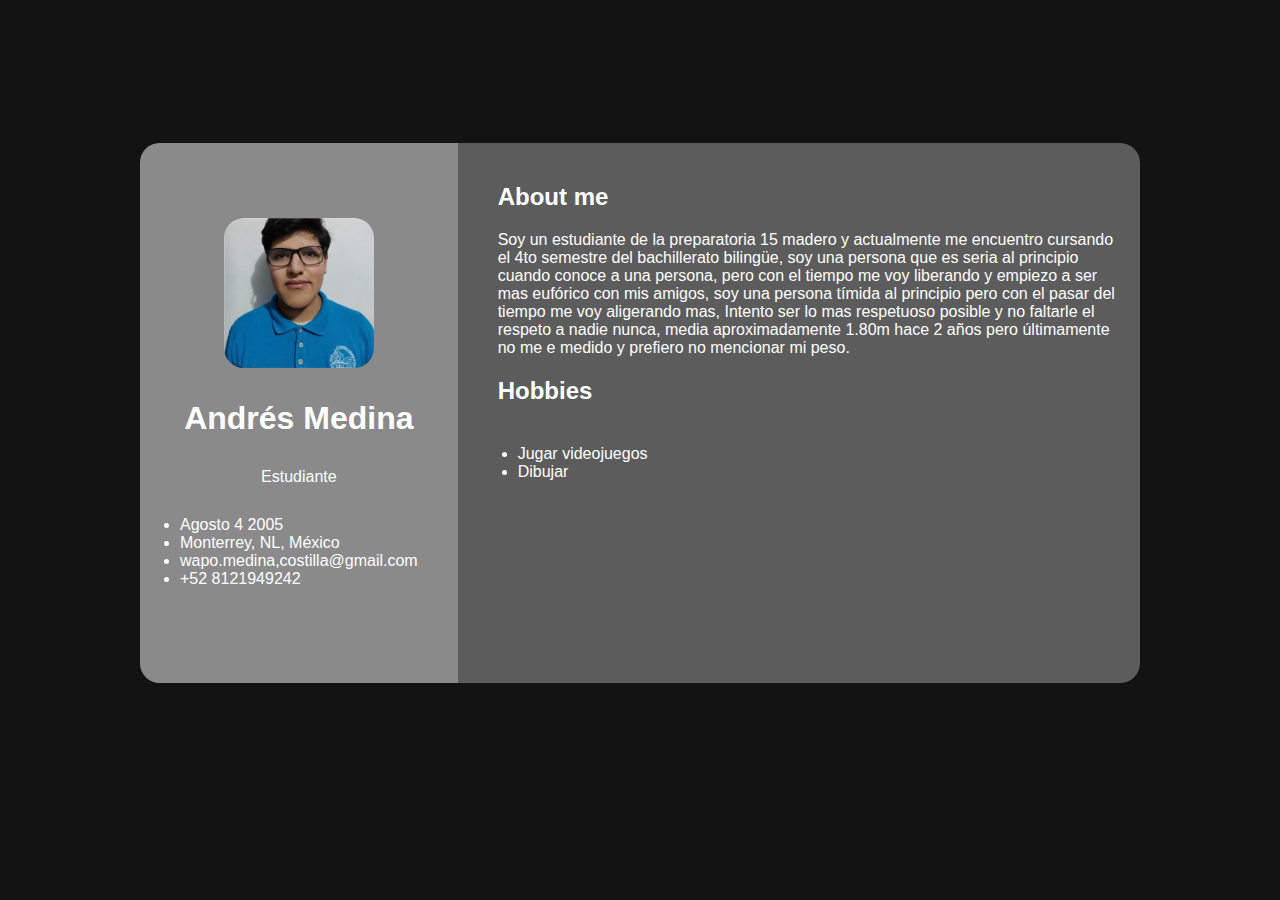
<file: curriculum/index.html>
<!DOCTYPE html>
<html>
    <head>
       <title>Page Title</title>
       <link rel="stylesheet" type="text/css" href="desing.css" />
    </head>
    <body>
        <div>
            <aside>
                <img src="Foto de teams.png">
                <h1>Andrés Medina</h1>
                <span>Estudiante</span>
                <ul>
                    <li>
                        Agosto 4 2005
                    </li>
                    <li>
                        Monterrey, NL, México
                    </li>
                    <li>  
                        wapo.medina,costilla@gmail.com
                    </li>
                    <li>    
                        +52 8121949242
                    </li>
                    </li>
                </ul>
            </aside>

            <main>
                <h2>
            About me
        </h2>
        <span>
            Soy un estudiante de la preparatoria 15 madero y actualmente me encuentro 
            cursando el 4to semestre del bachillerato bilingüe, soy una persona que es
            seria al principio cuando conoce a una persona, pero con el tiempo me voy 
            liberando y empiezo a ser mas eufórico con mis amigos, soy una persona
            tímida al principio pero con el pasar del tiempo me voy aligerando mas,
            Intento ser lo mas respetuoso posible y no faltarle el respeto a nadie 
            nunca, media aproximadamente 1.80m hace 2 años pero últimamente no me e 
            medido y prefiero no mencionar mi peso.

        </span>
        <h2> 
            Hobbies
        </h2>
        <span>
            <ul>
                <li>
                    Jugar videojuegos
                </li>
                <li>
                    Dibujar
                </li>
            </ul>
        </main>
        </span>
            </aside>
        </div>
    </body>
</html>
</file>
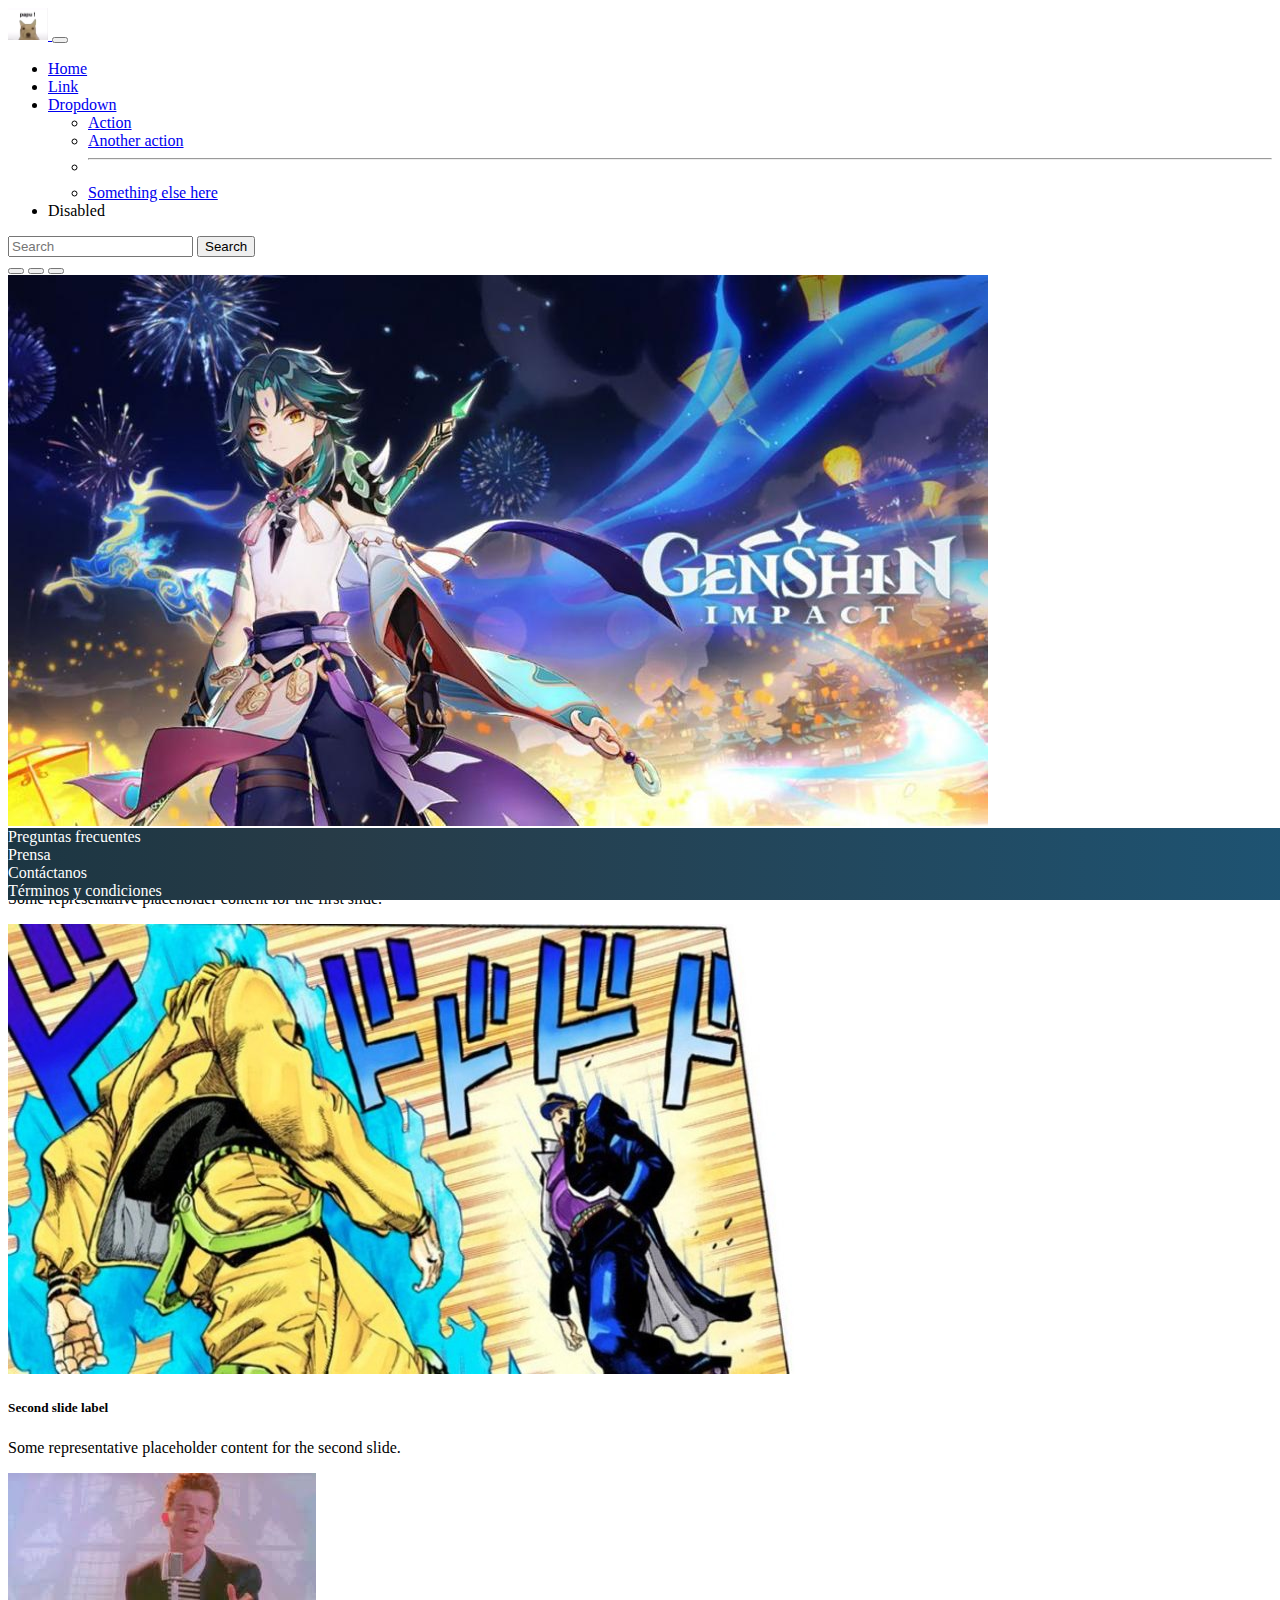
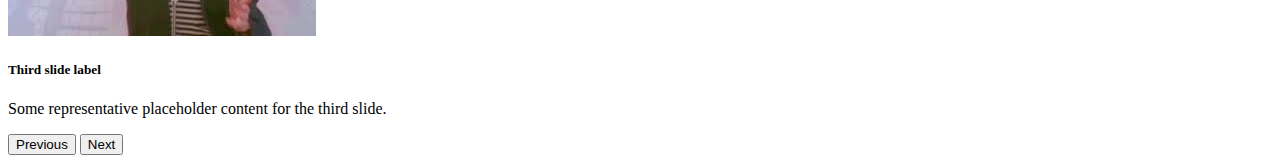
<file: practica 4/bootstrap.html>
<!doctype html>
<html lang="en">
  <head>
    <!-- Required meta tags -->
    <meta charset="utf-8">
    <meta name="viewport" content="width=device-width, initial-scale=1">

    <!-- Bootstrap CSS -->
    <link href="https://cdn.jsdelivr.net/npm/bootstrap@5.1.3/dist/css/bootstrap.min.css" rel="stylesheet" integrity="sha384-1BmE4kWBq78iYhFldvKuhfTAU6auU8tT94WrHftjDbrCEXSU1oBoqyl2QvZ6jIW3" crossorigin="anonymous">

    <title>Hello, world!</title>
    
    <link rel="stylesheet" href="style.css"/>
  
</head>

  <body>
    

    <header>
        
        <div class="container"> 
        
            <nav class="navbar navbar-expand-lg navbar-light bg-light">
                <div class="container-fluid">
                  <a class="navbar-brand" href="#">
                    <img src="assets/papu despierta.jpg" class="d-block w-25" alt="Logo">
                </a>
                  <button class="navbar-toggler" type="button" data-bs-toggle="collapse" data-bs-target="#navbarSupportedContent" aria-controls="navbarSupportedContent" aria-expanded="false" aria-label="Toggle navigation">
                    <span class="navbar-toggler-icon"></span>
                  </button>
                  <div class="collapse navbar-collapse" id="navbarSupportedContent">
                    <ul class="navbar-nav me-auto mb-2 mb-lg-0">
                      <li class="nav-item">
                        <a class="nav-link active" aria-current="page" href="#">Home</a>
                      </li>
                      <li class="nav-item">
                        <a class="nav-link" href="#">Link</a>
                      </li>
                      <li class="nav-item dropdown">
                        <a class="nav-link dropdown-toggle" href="#" id="navbarDropdown" role="button" data-bs-toggle="dropdown" aria-expanded="false">
                          Dropdown
                        </a>
                        <ul class="dropdown-menu" aria-labelledby="navbarDropdown">
                          <li><a class="dropdown-item" href="#">Action</a></li>
                          <li><a class="dropdown-item" href="#">Another action</a></li>
                          <li><hr class="dropdown-divider"></li>
                          <li><a class="dropdown-item" href="#">Something else here</a></li>
                        </ul>
                      </li>
                      <li class="nav-item">
                        <a class="nav-link disabled">Disabled</a>
                      </li>
                    </ul>
                    <form class="d-flex">
                      <input class="form-control me-2" type="search" placeholder="Search" aria-label="Search">
                      <button class="btn btn-outline-success" type="submit">Search</button>
                    </form>
                  </div>
                </div>
              </nav>


          </div>

</header>

<main>
    
    <div id="carouselExampleDark" class="carousel carousel-dark slide" data-bs-ride="carousel">
        <div class="carousel-indicators">
          <button type="button" data-bs-target="#carouselExampleDark" data-bs-slide-to="0" class="active" aria-current="true" aria-label="Slide 1"></button>
          <button type="button" data-bs-target="#carouselExampleDark" data-bs-slide-to="1" aria-label="Slide 2"></button>
          <button type="button" data-bs-target="#carouselExampleDark" data-bs-slide-to="2" aria-label="Slide 3"></button>
        </div>
        <div class="carousel-inner">
          <div class="carousel-item active" data-bs-interval="10000">
            <img src="assets/xiao.jpg" class="d-block w-50" class="d-block h-50" alt="...">
            <div class="carousel-caption d-none d-md-block">
              <h5>First slide label</h5>
              <p>Some representative placeholder content for the first slide.</p>
            </div>
          </div>
          <div class="carousel-item" data-bs-interval="2000">
            <img src="assets/dio aproching.jpg" class="d-block w-50" class="d-block h-50" alt="...">
            <div class="carousel-caption d-none d-md-block">
              <h5>Second slide label</h5>
              <p>Some representative placeholder content for the second slide.</p>
            </div>
          </div>
          <div class="carousel-item">
            <img src="assets/rick.jpg" class="d-block w-50" alt="...">
            <div class="carousel-caption d-none d-md-block">
              <h5>Third slide label</h5>
              <p>Some representative placeholder content for the third slide.</p>
            </div>
          </div>
        </div>
        <button class="carousel-control-prev" type="button" data-bs-target="#carouselExampleDark" data-bs-slide="prev">
          <span class="carousel-control-prev-icon" aria-hidden="true"></span>
          <span class="visually-hidden">Previous</span>
        </button>
        <button class="carousel-control-next" type="button" data-bs-target="#carouselExampleDark" data-bs-slide="next">
          <span class="carousel-control-next-icon" aria-hidden="true"></span>
          <span class="visually-hidden">Next</span>
        </button>
      </div>

</main>
    
    <footer class="pb-4 pt-4">
        
            <div class="container-fluid">
                
                <div class="row">

                    <div class="col-12 col-lg-3" >
                        
                        <a href="#">Preguntas frecuentes </a>
                    </div>
                    <div class="col-12 col-lg-3">
                        <a href="#">Prensa</a>
                    </div>
                    <div class="col-12 col-lg-3">
                        <a href="#">Contáctanos</a>
                    </div>
                    <div class="col-12 col-lg-3">
                        <a href="#">Términos y condiciones</a>
                    </div>
                </div>
            
            </div>

    </footer>


    <!-- Option 1: Bootstrap Bundle with Popper -->
    <script src="https://cdn.jsdelivr.net/npm/bootstrap@5.1.3/dist/js/bootstrap.bundle.min.js" integrity="sha384-ka7Sk0Gln4gmtz2MlQnikT1wXgYsOg+OMhuP+IlRH9sENBO0LRn5q+8nbTov4+1p" crossorigin="anonymous"></script>


  </body>
</html>
</file>
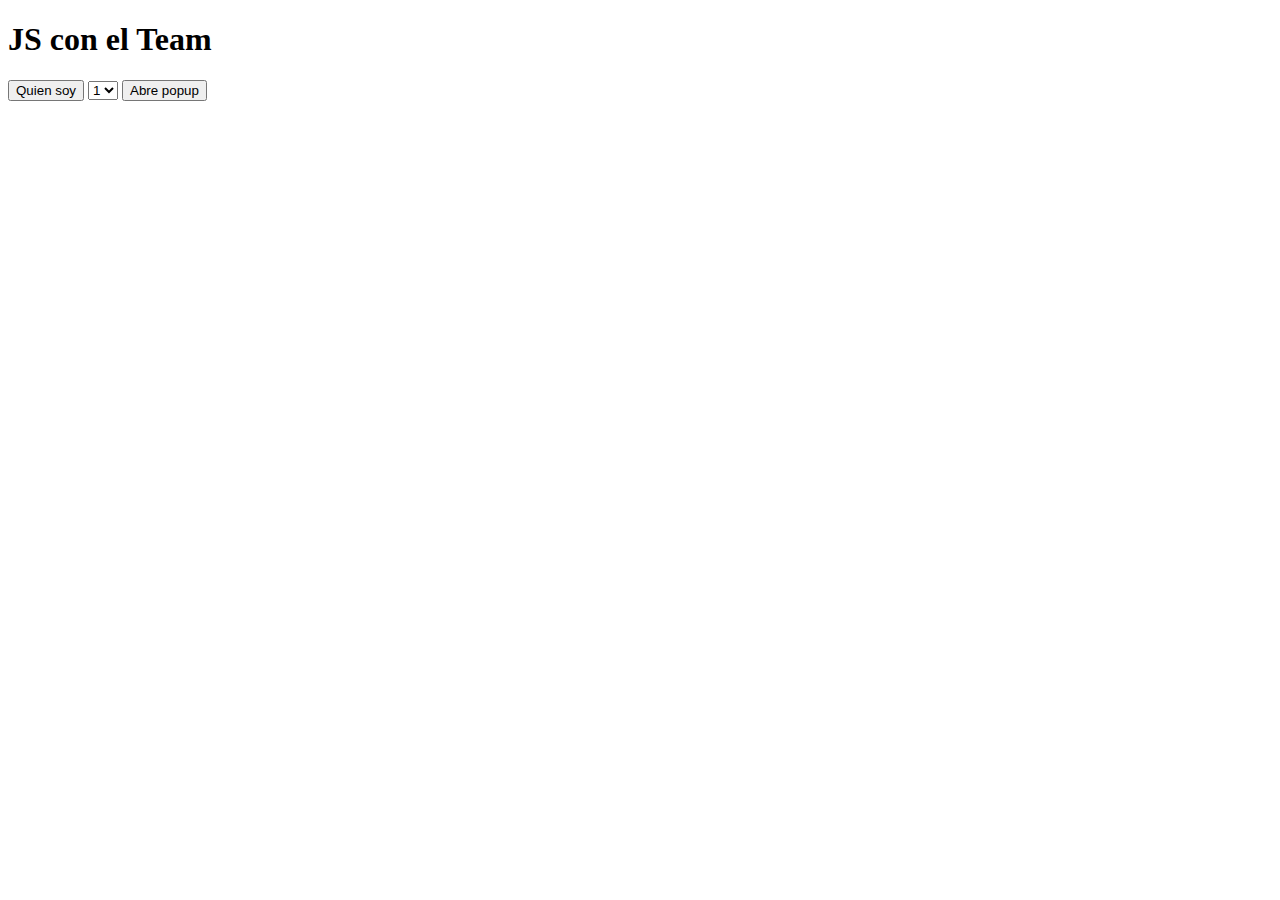
<file: practica 5/practica5.html>
<!DOCTYPE html>
<html> 
    <head>
        <mta charset="utf-8" />
        <title>JS con Acentur </title>
        <link rel=""  

    </head>
        
    <body>
        <h1>JS con el Team</h1>
        <button id="quien" oneclick="alert(navigator.userAgent)">Quien soy</button>
        <select id="sel">
            <option value="1">1</option>
            <option value="2">2</option>
            <option value="3">3</option>
        </select>
        
        <button id="abrventana" onclick="abrepopup()">Abre popup</button>
        <script src="eventos.js"></script>
        
        <script>
            var numero1=29;
            var numero2=8.5;
            var cadena1="bienvenidos";
            var cadena2="90";
            var boleano1=true;
            var boleano2=false;

            console.Log(typeof numero1);
            console.Log(typeof cadena1);
            console.Log(typeof boleano1);

            function myFunction() {
                document.getElementById("frml").rest();
            }

            function myFunction() {
                var nombre=document.getElementByName("fname");
                document.getElementById("frml").submit();
                alert(document.getElementsByName("lnam"));
                
            }

        </script>
    
    </body>

    </html>
</file>
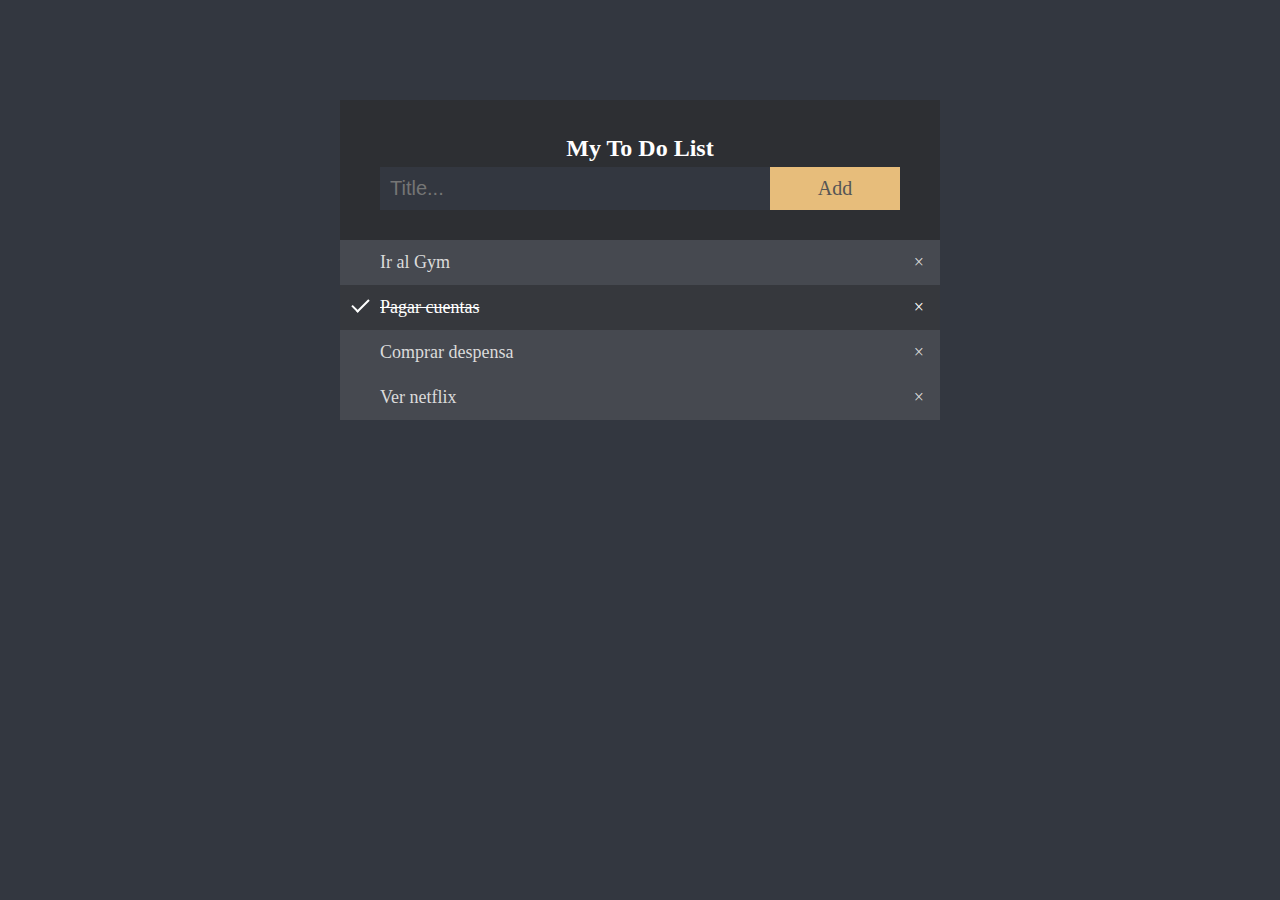
<file: prectica 6/practica java .html>
<!DOCTYPE html>
<html lang="en">
<head>
   <meta charset="UTF-8">
   <meta http-equiv="X-UA-Compatible" content="IE=edge">
   <meta name="viewport" content="width=device-width, initial-scale=1.0">
   <title>Todo List</title>
   <link rel="stylesheet" href="practica de java.css">
</head>
<body>
   <div class="app">
      <div id="myDIV" class="header">
         <h2 style="margin:5px">My To Do List</h2>
         <input type="text" id="myInput" placeholder="Title...">
         <span onclick="newElement()" class="addBtn">Add</span>
      </div>
      <ul id="myUL">
         <li>Ir al Gym</li>
         <li class="checked">Pagar cuentas</li>
         <li>Comprar despensa</li>
         <li>Ver netflix</li>
      </ul>
   </div>
   <script src="practica de java.js"></script>
   <!-- <script src="apagaloottoapagalooo.js"></script> -->
</body>
</html>
</file>
<file: curriculum/desing.css>
Body{
    display: flex;
    justify-content: center;
    align-items: center;
    background-color: rgb(19, 19, 19);
    height: 90vh;
    font-family: "Century Gothic", Arial, Helvetica, sans-serif
    
}

img{
    width: 150px;
    height: 150px;
    border-radius: 20px;
    
}

div{
    display: flex;
    flex-direction: row;
    border-radius: 20px;
    background-color: rgb(92, 92, 92);
    width: 1000px;
    z-index: 1;
}

aside{
    width: 300px;
    height: 500px;
    background-color: #8a8a8a;
    display: flex;
    flex-direction: column;
    gap: 10px;
    padding: 20px;
    text-align: center;
    justify-content: center;
    align-items: center;
    border-radius: 20px 0 0 20px;
    color: rgb(255, 255, 255)
    
}

ul{
    margin: 0;
    padding: 20px;
    text-align: left;
    color: rgb(255, 255, 255)
}

main{
    padding: 20px;
    padding-left: 40px;
    color: rgb(255, 255, 255)
    
}
</file>
<file: practica 4/style.css>
header div nav a img {
    width: 40px;    
}

footer {
    background: linear-gradient(90deg, #1c3643, #273b47 25%, #1e5372);
    width: 100%;
    position: absolute;
    bottom: 0;
}

footer a {
    color: #fff;
    /*quita el subrayado azul*/
    text-decoration: none;
}

footer a:hover{
    color: #97c93e;
}
</file>
<file: prectica 6/practica de java.css>
body {
    margin: 0;
    height: 90vh;
    display: flex;
    justify-content: center;
    background-color: #333740;
    color: #DBDBDB;
 }
 .app{
    margin-top: 100px;
    width: 600px;
 }
 /* Include the padding and border in an element's total width and height */
 * {
    box-sizing: border-box;
 }
 /* Remove margins and padding from the list */
 ul {
    margin: 0;
    padding: 0;
 }
 /* Style the list items */
 ul li {
    cursor: pointer;
    position: relative;
    padding: 12px 8px 12px 40px;
    list-style-type: none;
    background: #464950;
    font-size: 18px;
    transition: 0.2s;
    /* make the list items unselectable */
    -webkit-user-select: none;
    -moz-user-select: none;
    -ms-user-select: none;
    user-select: none;
 }
 /* Darker background-color on hover */
 ul li:hover {
    background: #61656e;
 }
 /* When clicked on, add a background color and strike out text */
 ul li.checked {
    background: #36383d;
    color: #fff;
    text-decoration: line-through;
 }
 /* Add a "checked" mark when clicked on */
 ul li.checked::before {
    content: '';
    position: absolute;
    border-color: #fff;
    border-style: solid;
    border-width: 0 2px 2px 0;
    top: 10px;
    left: 16px;
    transform: rotate(45deg);
    height: 15px;
    width: 7px;
 }
 /* Style the close button */
 .close {
    position: absolute;
    right: 0;
    top: 0;
    padding: 12px 16px 12px 16px;
 }
 .close:hover {
    background-color: #f44336;
    color: white;
 }
 /* Style the header */
 .header {
    background-color: #2d2f33;
    padding: 30px 40px;
    color: white;
    text-align: center;
 }
 /* Clear floats after the header */
 .header:after {
    content: "";
    display: table;
    clear: both;
 }
 /* Style the input */
 input {
    margin: 0;
    border: none;
    border-radius: 0;
    width: 75%;
    padding: 10px;
    float: left;
    font-size: 20px;
    background-color: #333740;
    color: white;
 }
 /* Style the "Add" button */
 .addBtn {
    padding: 10px;
    width: 25%;
    background: #e7bd7b;
    color: #555;
    float: left;
    text-align: center;
    font-size: 20px;
    cursor: pointer;
    transition: 0.3s;
    border-radius: 0;
 }
 .addBtn:hover {
    background-color: #d6af71;
 }
</file>
